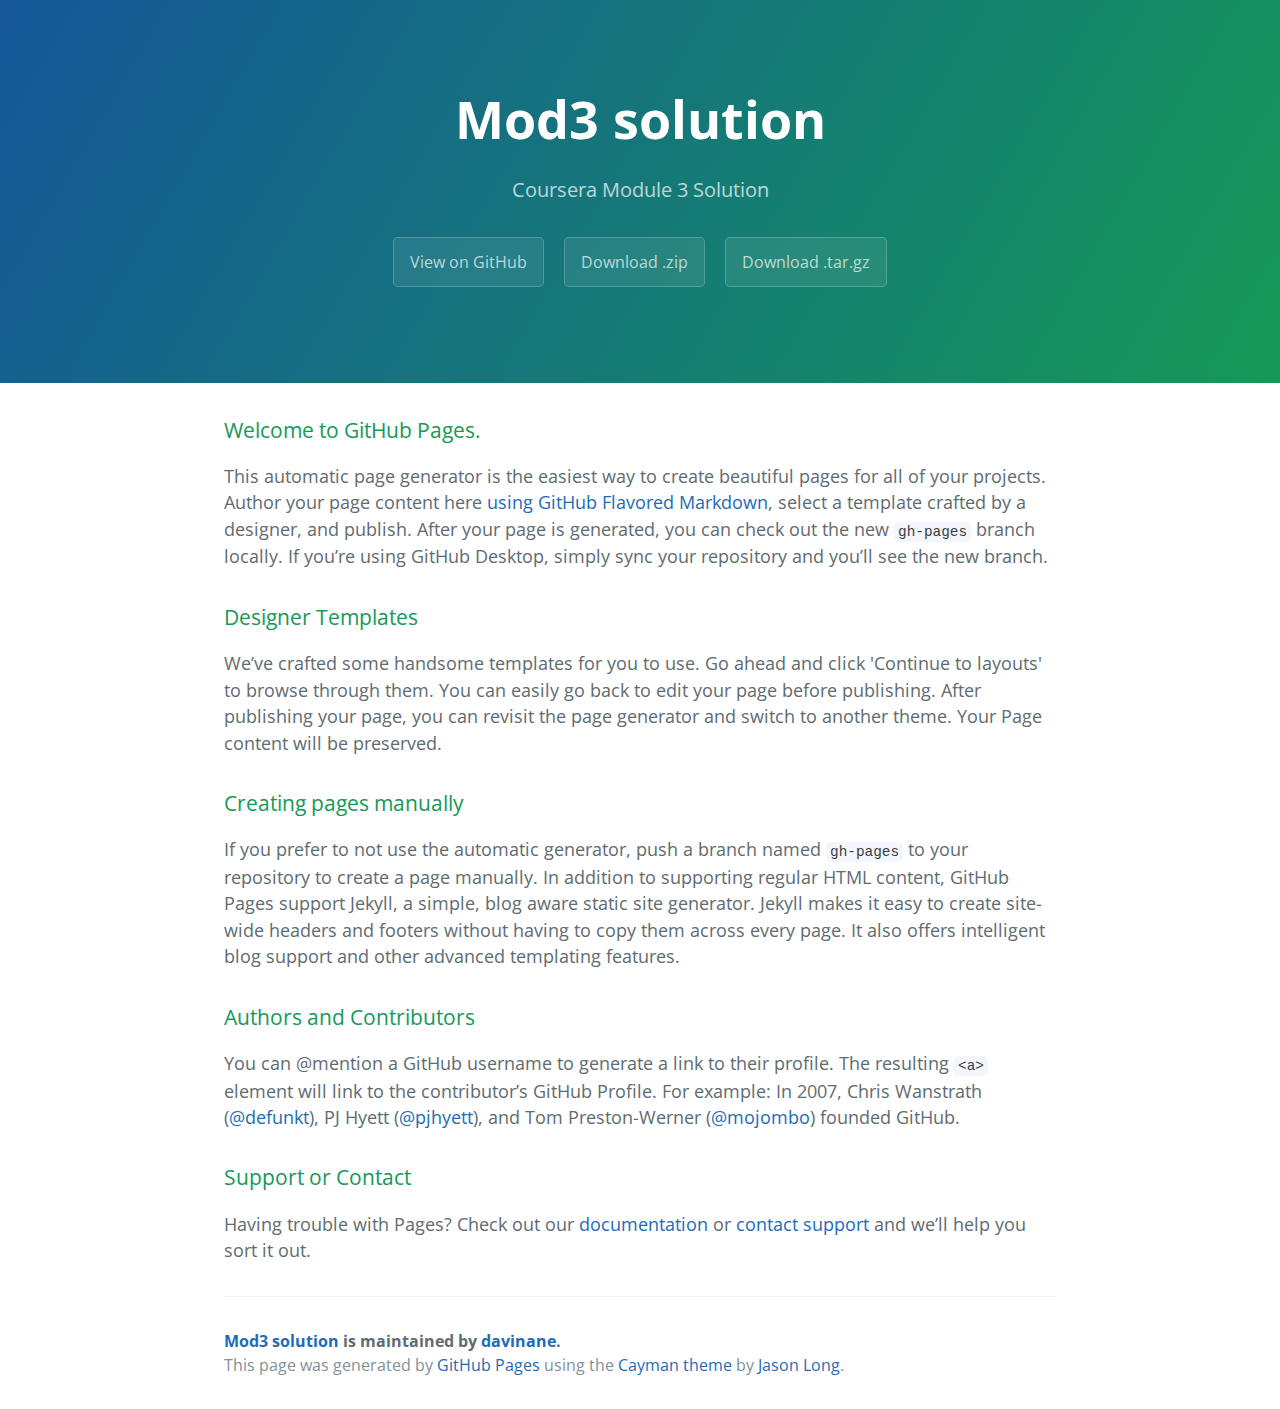
<file: index.html>
<!DOCTYPE html>
<html lang="en-us">
  <head>
    <meta charset="UTF-8">
    <title>Mod3 solution by davinane</title>
    <meta name="viewport" content="width=device-width, initial-scale=1">
    <link rel="stylesheet" type="text/css" href="stylesheets/normalize.css" media="screen">
    <link href='https://fonts.googleapis.com/css?family=Open+Sans:400,700' rel='stylesheet' type='text/css'>
    <link rel="stylesheet" type="text/css" href="stylesheets/stylesheet.css" media="screen">
    <link rel="stylesheet" type="text/css" href="stylesheets/github-light.css" media="screen">
  </head>
  <body>
    <section class="page-header">
      <h1 class="project-name">Mod3 solution</h1>
      <h2 class="project-tagline">Coursera Module 3 Solution</h2>
      <a href="https://github.com/davinane/Coursera-Test" class="btn">View on GitHub</a>
      <a href="https://github.com/davinane/Coursera-Test/zipball/master" class="btn">Download .zip</a>
      <a href="https://github.com/davinane/Coursera-Test/tarball/master" class="btn">Download .tar.gz</a>
    </section>

    <section class="main-content">
      <h3>
<a id="welcome-to-github-pages" class="anchor" href="#welcome-to-github-pages" aria-hidden="true"><span aria-hidden="true" class="octicon octicon-link"></span></a>Welcome to GitHub Pages.</h3>

<p>This automatic page generator is the easiest way to create beautiful pages for all of your projects. Author your page content here <a href="https://guides.github.com/features/mastering-markdown/">using GitHub Flavored Markdown</a>, select a template crafted by a designer, and publish. After your page is generated, you can check out the new <code>gh-pages</code> branch locally. If you’re using GitHub Desktop, simply sync your repository and you’ll see the new branch.</p>

<h3>
<a id="designer-templates" class="anchor" href="#designer-templates" aria-hidden="true"><span aria-hidden="true" class="octicon octicon-link"></span></a>Designer Templates</h3>

<p>We’ve crafted some handsome templates for you to use. Go ahead and click 'Continue to layouts' to browse through them. You can easily go back to edit your page before publishing. After publishing your page, you can revisit the page generator and switch to another theme. Your Page content will be preserved.</p>

<h3>
<a id="creating-pages-manually" class="anchor" href="#creating-pages-manually" aria-hidden="true"><span aria-hidden="true" class="octicon octicon-link"></span></a>Creating pages manually</h3>

<p>If you prefer to not use the automatic generator, push a branch named <code>gh-pages</code> to your repository to create a page manually. In addition to supporting regular HTML content, GitHub Pages support Jekyll, a simple, blog aware static site generator. Jekyll makes it easy to create site-wide headers and footers without having to copy them across every page. It also offers intelligent blog support and other advanced templating features.</p>

<h3>
<a id="authors-and-contributors" class="anchor" href="#authors-and-contributors" aria-hidden="true"><span aria-hidden="true" class="octicon octicon-link"></span></a>Authors and Contributors</h3>

<p>You can @mention a GitHub username to generate a link to their profile. The resulting <code>&lt;a&gt;</code> element will link to the contributor’s GitHub Profile. For example: In 2007, Chris Wanstrath (<a href="https://github.com/defunkt" class="user-mention">@defunkt</a>), PJ Hyett (<a href="https://github.com/pjhyett" class="user-mention">@pjhyett</a>), and Tom Preston-Werner (<a href="https://github.com/mojombo" class="user-mention">@mojombo</a>) founded GitHub.</p>

<h3>
<a id="support-or-contact" class="anchor" href="#support-or-contact" aria-hidden="true"><span aria-hidden="true" class="octicon octicon-link"></span></a>Support or Contact</h3>

<p>Having trouble with Pages? Check out our <a href="https://help.github.com/pages">documentation</a> or <a href="https://github.com/contact">contact support</a> and we’ll help you sort it out.</p>

      <footer class="site-footer">
        <span class="site-footer-owner"><a href="https://github.com/davinane/Coursera-Test">Mod3 solution</a> is maintained by <a href="https://github.com/davinane">davinane</a>.</span>

        <span class="site-footer-credits">This page was generated by <a href="https://pages.github.com">GitHub Pages</a> using the <a href="https://github.com/jasonlong/cayman-theme">Cayman theme</a> by <a href="https://twitter.com/jasonlong">Jason Long</a>.</span>
      </footer>

    </section>

  
  </body>
</html>
</file>
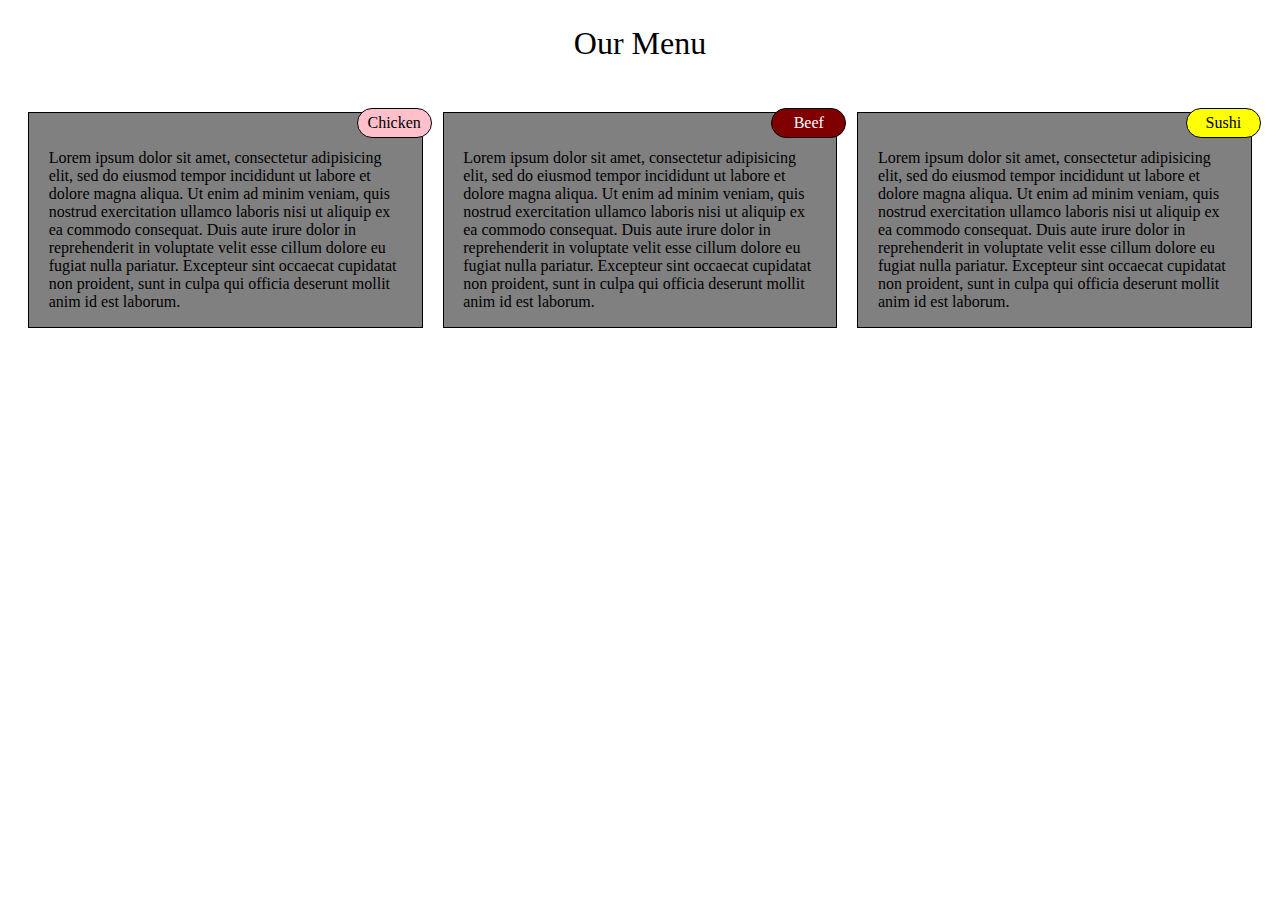
<file: module2-solution/index.html>
<!DOCTYPE html>
<html>
<head>
<meta charset="utf-8">
<meta name="viewport" content="width=device-width, initial-scale=1">
<link rel="stylesheet" href="css/styles.css">
<title>Our Menu</title>
</head>
<body>
<h1>Our Menu</h1>

<div class="container">
<div class="row">
  <div class="each-box col-lg-4 col-md-6 col-sm-12"><section class="inner"><section class="title" id="chicken">Chicken</section><p>Lorem ipsum dolor sit amet, consectetur adipisicing elit, sed do eiusmod
  tempor incididunt ut labore et dolore magna aliqua. Ut enim ad minim veniam,
  quis nostrud exercitation ullamco laboris nisi ut aliquip ex ea commodo
  consequat. Duis aute irure dolor in reprehenderit in voluptate velit esse
  cillum dolore eu fugiat nulla pariatur. Excepteur sint occaecat cupidatat non
  proident, sunt in culpa qui officia deserunt mollit anim id est laborum.</p></section></div>
  <div class="each-box col-lg-4 col-md-6 col-sm-12"><section class="inner"><section class="title" id="beef">Beef</section><p>Lorem ipsum dolor sit amet, consectetur adipisicing elit, sed do eiusmod
  tempor incididunt ut labore et dolore magna aliqua. Ut enim ad minim veniam,
  quis nostrud exercitation ullamco laboris nisi ut aliquip ex ea commodo
  consequat. Duis aute irure dolor in reprehenderit in voluptate velit esse
  cillum dolore eu fugiat nulla pariatur. Excepteur sint occaecat cupidatat non
  proident, sunt in culpa qui officia deserunt mollit anim id est laborum.</p></section></div>
  <div class="each-box col-lg-4 col-md-12 col-sm-12"><section class="inner"><section class="title" id="sushi">Sushi</section><p>Lorem ipsum dolor sit amet, consectetur adipisicing elit, sed do eiusmod
  tempor incididunt ut labore et dolore magna aliqua. Ut enim ad minim veniam,
  quis nostrud exercitation ullamco laboris nisi ut aliquip ex ea commodo
  consequat. Duis aute irure dolor in reprehenderit in voluptate velit esse
  cillum dolore eu fugiat nulla pariatur. Excepteur sint occaecat cupidatat non
  proident, sunt in culpa qui officia deserunt mollit anim id est laborum. </p></section></div>
</div>
</div>

</body>
</html>
</file>
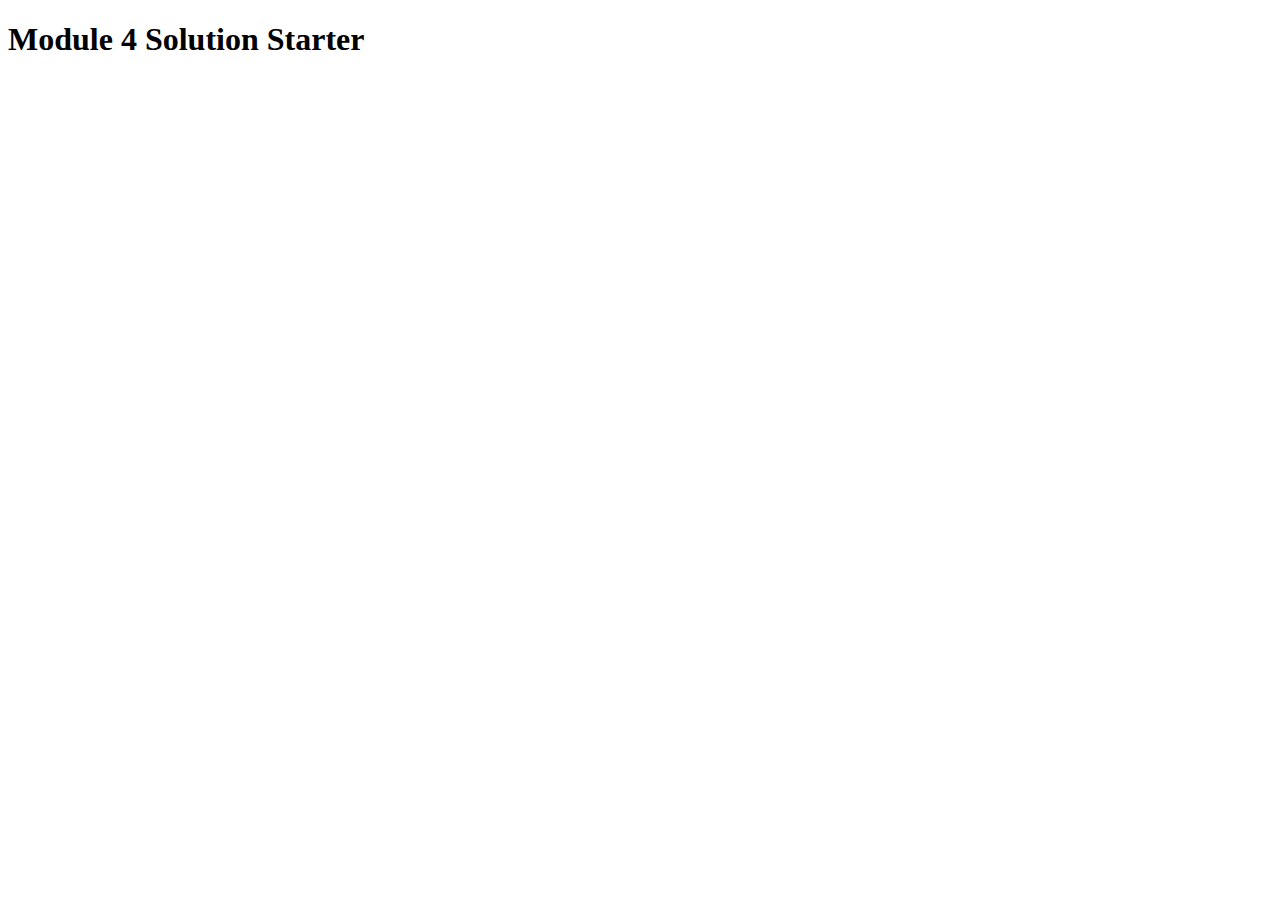
<file: module4-solution/index.html>
<!DOCTYPE html>
<html>
<head>
  <meta charset="utf-8">
  <title>Module 4 Solution Starter</title>
  <script>
    var names = []; // DO NOT REMOVE
  </script>
  <script src="SpeakHello.js"></script>
  <script src="SpeakGoodBye.js"></script>
  <script src="script.js"></script>
</head>
<body>
  <h1>Module 4 Solution Starter</h1>
</body>
</html>
</file>
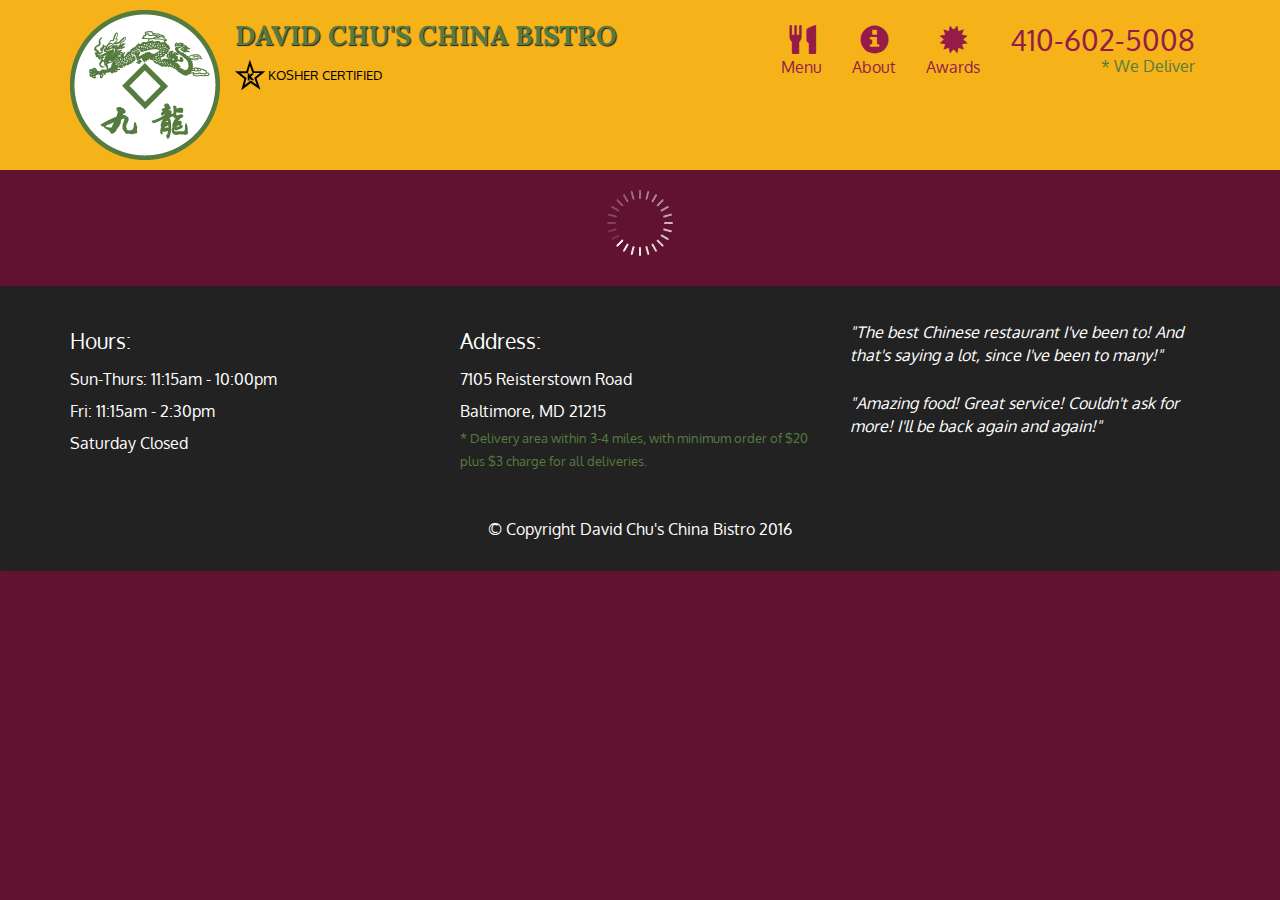
<file: module5-solution/index.html>
<!doctype html>
<html lang="en">
  <head>
    <meta charset="utf-8">
    <meta http-equiv="X-UA-Compatible" content="IE=edge">
    <meta name="viewport" content="width=device-width, initial-scale=1">
    <title>David Chu's China Bistro</title>
    <link rel="stylesheet" href="css/bootstrap.min.css">
    <link rel="stylesheet" href="css/styles.css">
    <link href='https://fonts.googleapis.com/css?family=Oxygen:400,300,700' rel='stylesheet' type='text/css'>
    <link href='https://fonts.googleapis.com/css?family=Lora' rel='stylesheet' type='text/css'>
  </head>
<body>
  <header>
    <nav id="header-nav" class="navbar navbar-default">
      <div class="container">
        <div class="navbar-header">
          <a href="index.html" class="pull-left visible-md visible-lg">
            <div id="logo-img" alt="Logo image"></div>
          </a>

          <div class="navbar-brand">
            <a href="index.html"><h1>David Chu's China Bistro</h1></a>
            <p>
              <img src="images/star-k-logo.png" alt="Kosher certification">
              <span>Kosher Certified</span>
            </p>
          </div>

          <button id="navbarToggle" type="button" class="navbar-toggle collapsed" data-toggle="collapse" data-target="#collapsable-nav" aria-expanded="false">
            <span class="sr-only">Toggle navigation</span>
            <span class="icon-bar"></span>
            <span class="icon-bar"></span>
            <span class="icon-bar"></span>
          </button>
        </div>
        
        <div id="collapsable-nav" class="collapse navbar-collapse">
           <ul id="nav-list" class="nav navbar-nav navbar-right">
            <li id="navHomeButton" class="visible-xs active">
              <a href="index.html">
                <span class="glyphicon glyphicon-home"></span> Home</a>
            </li>
            <li id="navMenuButton">
              <a href="#" onclick="$dc.loadMenuCategories();">
                <span class="glyphicon glyphicon-cutlery"></span><br class="hidden-xs"> Menu</a>
            </li>
            <li>
              <a href="#">
                <span class="glyphicon glyphicon-info-sign"></span><br class="hidden-xs"> About</a>
            </li>
            <li>
              <a href="#">
                <span class="glyphicon glyphicon-certificate"></span><br class="hidden-xs"> Awards</a>
            </li>
            <li id="phone" class="hidden-xs">
              <a href="tel:410-602-5008">
                <span>410-602-5008</span></a><div>* We Deliver</div>
            </li>
          </ul><!-- #nav-list -->
        </div><!-- .collapse .navbar-collapse -->
      </div><!-- .container -->
    </nav><!-- #header-nav -->
  </header>

  <div id="call-btn" class="visible-xs">
    <a class="btn" href="tel:410-602-5008">
    <span class="glyphicon glyphicon-earphone"></span>
    410-602-5008
    </a>
  </div>
  <div id="xs-deliver" class="text-center visible-xs">* We Deliver</div>

  <div id="main-content" class="container"></div>

  <footer class="panel-footer">
    <div class="container">
      <div class="row">
        <section id="hours" class="col-sm-4">
          <span>Hours:</span><br>
          Sun-Thurs: 11:15am - 10:00pm<br>
          Fri: 11:15am - 2:30pm<br>
          Saturday Closed
          <hr class="visible-xs">
        </section>
        <section id="address" class="col-sm-4">
          <span>Address:</span><br>
          7105 Reisterstown Road<br>
          Baltimore, MD 21215
          <p>* Delivery area within 3-4 miles, with minimum order of $20 plus $3 charge for all deliveries.</p>
          <hr class="visible-xs">
        </section>
        <section id="testimonials" class="col-sm-4">
          <p>"The best Chinese restaurant I've been to! And that's saying a lot, since I've been to many!"</p>
          <p>"Amazing food! Great service! Couldn't ask for more! I'll be back again and again!"</p>
        </section>
      </div>
      <div class="text-center">&copy; Copyright David Chu's China Bistro 2016</div>
    </div>
  </footer>

  <!-- jQuery (Bootstrap JS plugins depend on it) -->
  <script src="js/jquery-2.1.4.min.js"></script>
  <script src="js/bootstrap.min.js"></script>
  <script src="js/ajax-utils.js"></script>
  <script src="js/script.js"></script>
</body>
</html>
</file>
<file: stylesheets/stylesheet.css>
* {
  box-sizing: border-box; }

body {
  padding: 0;
  margin: 0;
  font-family: "Open Sans", "Helvetica Neue", Helvetica, Arial, sans-serif;
  font-size: 16px;
  line-height: 1.5;
  color: #606c71; }

a {
  color: #1e6bb8;
  text-decoration: none; }
  a:hover {
    text-decoration: underline; }

.btn {
  display: inline-block;
  margin-bottom: 1rem;
  color: rgba(255, 255, 255, 0.7);
  background-color: rgba(255, 255, 255, 0.08);
  border-color: rgba(255, 255, 255, 0.2);
  border-style: solid;
  border-width: 1px;
  border-radius: 0.3rem;
  transition: color 0.2s, background-color 0.2s, border-color 0.2s; }
  .btn + .btn {
    margin-left: 1rem; }

.btn:hover {
  color: rgba(255, 255, 255, 0.8);
  text-decoration: none;
  background-color: rgba(255, 255, 255, 0.2);
  border-color: rgba(255, 255, 255, 0.3); }

@media screen and (min-width: 64em) {
  .btn {
    padding: 0.75rem 1rem; } }

@media screen and (min-width: 42em) and (max-width: 64em) {
  .btn {
    padding: 0.6rem 0.9rem;
    font-size: 0.9rem; } }

@media screen and (max-width: 42em) {
  .btn {
    display: block;
    width: 100%;
    padding: 0.75rem;
    font-size: 0.9rem; }
    .btn + .btn {
      margin-top: 1rem;
      margin-left: 0; } }

.page-header {
  color: #fff;
  text-align: center;
  background-color: #159957;
  background-image: linear-gradient(120deg, #155799, #159957); }

@media screen and (min-width: 64em) {
  .page-header {
    padding: 5rem 6rem; } }

@media screen and (min-width: 42em) and (max-width: 64em) {
  .page-header {
    padding: 3rem 4rem; } }

@media screen and (max-width: 42em) {
  .page-header {
    padding: 2rem 1rem; } }

.project-name {
  margin-top: 0;
  margin-bottom: 0.1rem; }

@media screen and (min-width: 64em) {
  .project-name {
    font-size: 3.25rem; } }

@media screen and (min-width: 42em) and (max-width: 64em) {
  .project-name {
    font-size: 2.25rem; } }

@media screen and (max-width: 42em) {
  .project-name {
    font-size: 1.75rem; } }

.project-tagline {
  margin-bottom: 2rem;
  font-weight: normal;
  opacity: 0.7; }

@media screen and (min-width: 64em) {
  .project-tagline {
    font-size: 1.25rem; } }

@media screen and (min-width: 42em) and (max-width: 64em) {
  .project-tagline {
    font-size: 1.15rem; } }

@media screen and (max-width: 42em) {
  .project-tagline {
    font-size: 1rem; } }

.main-content :first-child {
  margin-top: 0; }
.main-content img {
  max-width: 100%; }
.main-content h1, .main-content h2, .main-content h3, .main-content h4, .main-content h5, .main-content h6 {
  margin-top: 2rem;
  margin-bottom: 1rem;
  font-weight: normal;
  color: #159957; }
.main-content p {
  margin-bottom: 1em; }
.main-content code {
  padding: 2px 4px;
  font-family: Consolas, "Liberation Mono", Menlo, Courier, monospace;
  font-size: 0.9rem;
  color: #383e41;
  background-color: #f3f6fa;
  border-radius: 0.3rem; }
.main-content pre {
  padding: 0.8rem;
  margin-top: 0;
  margin-bottom: 1rem;
  font: 1rem Consolas, "Liberation Mono", Menlo, Courier, monospace;
  color: #567482;
  word-wrap: normal;
  background-color: #f3f6fa;
  border: solid 1px #dce6f0;
  border-radius: 0.3rem; }
  .main-content pre > code {
    padding: 0;
    margin: 0;
    font-size: 0.9rem;
    color: #567482;
    word-break: normal;
    white-space: pre;
    background: transparent;
    border: 0; }
.main-content .highlight {
  margin-bottom: 1rem; }
  .main-content .highlight pre {
    margin-bottom: 0;
    word-break: normal; }
.main-content .highlight pre, .main-content pre {
  padding: 0.8rem;
  overflow: auto;
  font-size: 0.9rem;
  line-height: 1.45;
  border-radius: 0.3rem; }
.main-content pre code, .main-content pre tt {
  display: inline;
  max-width: initial;
  padding: 0;
  margin: 0;
  overflow: initial;
  line-height: inherit;
  word-wrap: normal;
  background-color: transparent;
  border: 0; }
  .main-content pre code:before, .main-content pre code:after, .main-content pre tt:before, .main-content pre tt:after {
    content: normal; }
.main-content ul, .main-content ol {
  margin-top: 0; }
.main-content blockquote {
  padding: 0 1rem;
  margin-left: 0;
  color: #819198;
  border-left: 0.3rem solid #dce6f0; }
  .main-content blockquote > :first-child {
    margin-top: 0; }
  .main-content blockquote > :last-child {
    margin-bottom: 0; }
.main-content table {
  display: block;
  width: 100%;
  overflow: auto;
  word-break: normal;
  word-break: keep-all; }
  .main-content table th {
    font-weight: bold; }
  .main-content table th, .main-content table td {
    padding: 0.5rem 1rem;
    border: 1px solid #e9ebec; }
.main-content dl {
  padding: 0; }
  .main-content dl dt {
    padding: 0;
    margin-top: 1rem;
    font-size: 1rem;
    font-weight: bold; }
  .main-content dl dd {
    padding: 0;
    margin-bottom: 1rem; }
.main-content hr {
  height: 2px;
  padding: 0;
  margin: 1rem 0;
  background-color: #eff0f1;
  border: 0; }

@media screen and (min-width: 64em) {
  .main-content {
    max-width: 64rem;
    padding: 2rem 6rem;
    margin: 0 auto;
    font-size: 1.1rem; } }

@media screen and (min-width: 42em) and (max-width: 64em) {
  .main-content {
    padding: 2rem 4rem;
    font-size: 1.1rem; } }

@media screen and (max-width: 42em) {
  .main-content {
    padding: 2rem 1rem;
    font-size: 1rem; } }

.site-footer {
  padding-top: 2rem;
  margin-top: 2rem;
  border-top: solid 1px #eff0f1; }

.site-footer-owner {
  display: block;
  font-weight: bold; }

.site-footer-credits {
  color: #819198; }

@media screen and (min-width: 64em) {
  .site-footer {
    font-size: 1rem; } }

@media screen and (min-width: 42em) and (max-width: 64em) {
  .site-footer {
    font-size: 1rem; } }

@media screen and (max-width: 42em) {
  .site-footer {
    font-size: 0.9rem; } }
</file>
<file: stylesheets/github-light.css>
/*
The MIT License (MIT)

Copyright (c) 2016 GitHub, Inc.

Permission is hereby granted, free of charge, to any person obtaining a copy
of this software and associated documentation files (the "Software"), to deal
in the Software without restriction, including without limitation the rights
to use, copy, modify, merge, publish, distribute, sublicense, and/or sell
copies of the Software, and to permit persons to whom the Software is
furnished to do so, subject to the following conditions:

The above copyright notice and this permission notice shall be included in all
copies or substantial portions of the Software.

THE SOFTWARE IS PROVIDED "AS IS", WITHOUT WARRANTY OF ANY KIND, EXPRESS OR
IMPLIED, INCLUDING BUT NOT LIMITED TO THE WARRANTIES OF MERCHANTABILITY,
FITNESS FOR A PARTICULAR PURPOSE AND NONINFRINGEMENT. IN NO EVENT SHALL THE
AUTHORS OR COPYRIGHT HOLDERS BE LIABLE FOR ANY CLAIM, DAMAGES OR OTHER
LIABILITY, WHETHER IN AN ACTION OF CONTRACT, TORT OR OTHERWISE, ARISING FROM,
OUT OF OR IN CONNECTION WITH THE SOFTWARE OR THE USE OR OTHER DEALINGS IN THE
SOFTWARE.

*/

.pl-c /* comment */ {
  color: #969896;
}

.pl-c1 /* constant, variable.other.constant, support, meta.property-name, support.constant, support.variable, meta.module-reference, markup.raw, meta.diff.header */,
.pl-s .pl-v /* string variable */ {
  color: #0086b3;
}

.pl-e /* entity */,
.pl-en /* entity.name */ {
  color: #795da3;
}

.pl-smi /* variable.parameter.function, storage.modifier.package, storage.modifier.import, storage.type.java, variable.other */,
.pl-s .pl-s1 /* string source */ {
  color: #333;
}

.pl-ent /* entity.name.tag */ {
  color: #63a35c;
}

.pl-k /* keyword, storage, storage.type */ {
  color: #a71d5d;
}

.pl-s /* string */,
.pl-pds /* punctuation.definition.string, string.regexp.character-class */,
.pl-s .pl-pse .pl-s1 /* string punctuation.section.embedded source */,
.pl-sr /* string.regexp */,
.pl-sr .pl-cce /* string.regexp constant.character.escape */,
.pl-sr .pl-sre /* string.regexp source.ruby.embedded */,
.pl-sr .pl-sra /* string.regexp string.regexp.arbitrary-repitition */ {
  color: #183691;
}

.pl-v /* variable */ {
  color: #ed6a43;
}

.pl-id /* invalid.deprecated */ {
  color: #b52a1d;
}

.pl-ii /* invalid.illegal */ {
  color: #f8f8f8;
  background-color: #b52a1d;
}

.pl-sr .pl-cce /* string.regexp constant.character.escape */ {
  font-weight: bold;
  color: #63a35c;
}

.pl-ml /* markup.list */ {
  color: #693a17;
}

.pl-mh /* markup.heading */,
.pl-mh .pl-en /* markup.heading entity.name */,
.pl-ms /* meta.separator */ {
  font-weight: bold;
  color: #1d3e81;
}

.pl-mq /* markup.quote */ {
  color: #008080;
}

.pl-mi /* markup.italic */ {
  font-style: italic;
  color: #333;
}

.pl-mb /* markup.bold */ {
  font-weight: bold;
  color: #333;
}

.pl-md /* markup.deleted, meta.diff.header.from-file */ {
  color: #bd2c00;
  background-color: #ffecec;
}

.pl-mi1 /* markup.inserted, meta.diff.header.to-file */ {
  color: #55a532;
  background-color: #eaffea;
}

.pl-mdr /* meta.diff.range */ {
  font-weight: bold;
  color: #795da3;
}

.pl-mo /* meta.output */ {
  color: #1d3e81;
}
</file>
<file: module2-solution/css/styles.css>
/********** Base styles **********/
  * {
    box-sizing: border-box;
    padding: 0;
  }
  h1 {
    font-family: "Tahoma";
    margin-top: 25px;
    margin-bottom: 50px;
    text-align: center;
    font-weight: 200;
  }

  /* Simple Responsive Framework. */

  .container {
    margin-left: 20px;
    margin-right: 0px;
  }
  .row {
    width: 100%;
  }

  .title {
    position: absolute;
    top: -5px;
    right: -10px;
    border: 1px solid black;
    padding: 5px;
    width: 75px;
    text-align: center;
    font-family: "Tahoma";
    -moz-border-radius: 35px;
    -webkit-border-radius: 35px;
  }

  #chicken {
    background-color: pink;
  }

  #beef {
    background-color: maroon;
    color: white;
  }

  #sushi {
    background-color: yellow;
  }

  p {
    width: 90%;
    height: auto;
    margin-right: auto;
    margin-left: auto;
    font-family: "Tahoma";
  }

  .inner {
    background-color: gray;
    padding-top: 20px;
    margin-right: 20px;
    border: 1px solid black;
    position: relative;
  }

  /********** Desktop View **********/
  @media (min-width: 992px) {
    .col-lg-1, .col-lg-2, .col-lg-3, .col-lg-4, .col-lg-5, .col-lg-6, .col-lg-7, .col-lg-8, .col-lg-9, .col-lg-10, .col-lg-11, .col-lg-12 {
      float: left;
    }
    .col-lg-1 {
      width: 8.33%;
    }
    .col-lg-2 {
      width: 16.66%;
    }
    .col-lg-3 {
      width: 25%;
    }
    .col-lg-4 {
      width: 33.33%;
    }
    .col-lg-5 {
      width: 41.66%;
    }
    .col-lg-6 {
      width: 50%;
    }
    .col-lg-7 {
      width: 58.33%;
    }
    .col-lg-8 {
      width: 66.66%;
    }
    .col-lg-9 {
      width: 74.99%;
    }
    .col-lg-10 {
      width: 83.33%;
    }
    .col-lg-11 {
      width: 91.66%;
    }
    .col-lg-12 {
      width: 100%;
    }
  }

  /********** Tablet View **********/
  @media (min-width: 768px) and (max-width: 991px) {
    .col-md-1, .col-md-2, .col-md-3, .col-md-4, .col-md-5, .col-md-6, .col-md-7, .col-md-8, .col-md-9, .col-md-10, .col-md-11, .col-md-12 {
      float: left;
    }
    .col-md-1 {
      width: 8.33%;
    }
    .col-md-2 {
      width: 16.66%;
    }
    .col-md-3 {
      width: 25%;
    }
    .col-md-4 {
      width: 33.33%;
    }
    .col-md-5 {
      width: 41.66%;
    }
    .col-md-6 {
      width: 50%;
    }
    .col-md-7 {
      width: 58.33%;
    }
    .col-md-8 {
      width: 66.66%;
    }
    .col-md-9 {
      width: 74.99%;
    }
    .col-md-10 {
      width: 83.33%;
    }
    .col-md-11 {
      width: 91.66%;
    }
    .col-md-12 {
      width: 100%;
    }
    .each-box:nth-child(3) {
      margin-top: 20px;
    }
  }

  /********** Mobile view **********/
  @media (max-width: 767px) {
    .col-sm-1, .col-sm-2, .col-sm-3, .col-sm-4, .col-sm-5, .col-sm-6, .col-sm-7, .col-sm-8, .col-sm-9, .col-sm-10, .col-sm-11, .col-sm-12 {
      float: left;
    }
    .col-sm-1 {
      width: 8.33%;
    }
    .col-sm-2 {
      width: 16.66%;
    }
    .col-sm-3 {
      width: 25%;
    }
    .col-sm-4 {
      width: 33.33%;
    }
    .col-sm-5 {
      width: 41.66%;
    }
    .col-sm-6 {
      width: 50%;
    }
    .col-sm-7 {
      width: 58.33%;
    }
    .col-sm-8 {
      width: 66.66%;
    }
    .col-sm-9 {
      width: 74.99%;
    }
    .col-sm-10 {
      width: 83.33%;
    }
    .col-sm-11 {
      width: 91.66%;
    }
    .col-sm-12 {
      width: 100%;
    }

    .each-box {
      margin-top: 20px;
    }
  }
</file>
<file: module5-solution/css/styles.css>
body {
  font-size: 16px;
  color: #fff;
  background-color: #61122f;
  font-family: 'Oxygen', sans-serif;
}

/** HEADER **/
#header-nav {
  background-color: #f6b319;
  border-radius: 0;
  border: 0;
}

#logo-img {
  background: url('../images/restaurant-logo_large.png') no-repeat;
  width: 150px;
  height: 150px;
  margin: 10px 15px 10px 0;
}

.navbar-brand {
  padding-top: 25px;
}
.navbar-brand h1 { /* Restaurant name */
  font-family: 'Lora', serif;
  color: #557c3e;
  font-size: 1.5em;
  text-transform: uppercase;
  font-weight: bold;
  text-shadow: 1px 1px 1px #222;
  margin-top: 0;
  margin-bottom: 0;
  line-height: .75;
}
.navbar-brand a:hover, .navbar-brand a:focus {
  text-decoration: none;
}
.navbar-brand p { /* Kosher cert */
  color: #000;
  text-transform: uppercase;
  font-size: .7em;
  margin-top: 15px;
}
.navbar-brand p span { /* Star-K */
  vertical-align: middle;
}

#nav-list {
  margin-top: 10px;
}
#nav-list a {
  color: #951C49;
  text-align: center;
}
#nav-list a:hover {
  background: #E7E7E7;
}
#nav-list a span {
  font-size: 1.8em;
}

#phone {
  margin-top: 5px;
}
#phone a { /* Phone number */
  text-align: right;
  padding-bottom: 0;
}
#phone div { /* We Deliver */
  color: #557c3e;
  text-align: right;
  padding-right: 15px;
}

.navbar-header button.navbar-toggle, .navbar-header .icon-bar {
  border: 1px solid #61122f;
}
.navbar-header button.navbar-toggle {
  clear: both;
  margin-top: -30px;
}
/* END HEADER */

/* FOOTER */
.panel-footer {
  margin-top: 30px;
  padding-top: 35px;
  padding-bottom: 30px;
  background-color: #222;
  border-top: 0;
}
.panel-footer div.row {
  margin-bottom: 35px;
}
#hours, #address {
  line-height: 2;
}
#hours > span, #address > span {
  font-size: 1.3em;
}
#address p {
  color: #557c3e;
  font-size: .8em;
  line-height: 1.8;
}
#testimonials {
  font-style: italic;
}
#testimonials p:nth-child(2) {
  margin-top: 25px;
}
/* END FOOTER */



/* HOME PAGE */
.container .jumbotron {
  box-shadow: 0 0 50px #3F0C1F;
  border: 2px solid #3F0C1F;
}

#menu-tile, #specials-tile, #map-tile {
  height: 250px;
  width: 100%;
  margin-bottom: 15px;
  position: relative;
  border: 2px solid #3F0C1F;
  overflow: hidden;
}
#menu-tile:hover, #specials-tile:hover, #map-tile:hover {
  box-shadow: 0 1px 5px 1px #cccccc;
}
#menu-tile {
  background: url('../images/menu-tile.jpg') no-repeat;
  background-position: center;
}
#specials-tile {
  background: url('../images/specials-tile.jpg') no-repeat;
  background-position: center;
}
#menu-tile span, #specials-tile span, #map-tile span {
  position: absolute;
  bottom: 0;
  right: 0;
  width: 100%;
  text-align: center;
  font-size: 1.6em;
  text-transform: uppercase;
  background-color: #000;
  color: #fff;
  opacity: .8;
}
/* END HOME PAGE */

/* MENU CATEGORIES PAGE */
.category-tile { 
  position: relative;
  border: 2px solid #3F0C1F;
  overflow: hidden;
  width: 200px;
  height: 200px;
  margin: 0 auto 15px;
}
.category-tile span {
  position: absolute;
  bottom: 0;
  right: 0;
  width: 100%;
  text-align: center;
  font-size: 1.2em;
  text-transform: uppercase;
  background-color: #000;
  color: #fff;
  opacity: .8;
}
.category-tile:hover {
  box-shadow: 0 1px 5px 1px #cccccc;
}

#menu-categories-title + div {
  margin-bottom: 50px;
}
/* END MENU CATEGORIES PAGE */

/* SINGLE CATEGORY PAGE */
.menu-item-tile {
  margin-bottom: 25px;
}
.menu-item-tile hr {
  width: 80%;
}
.menu-item-tile .menu-item-price {
  font-size: 1.1em;
  text-align: right;
  margin-top: -15px;
  margin-right: -15px;
}
.menu-item-tile .menu-item-price span {
  font-size: .6em;
}
.menu-item-photo {
  position: relative;
  border: 2px solid #3F0C1F; 
  overflow: hidden;
  padding: 0;
  margin-right: -15px;
  margin-left: auto;
  margin-bottom: 20px;
  max-width: 250px;
}
.menu-item-photo div {
  position: absolute;
  bottom: 0;
  right: 0;
  width: 80px;
  background-color: #557c3e;
  text-align: center;
}
.menu-item-description {
  padding-right: 30px;
}
h3.menu-item-title {
  margin: 0 0 10px;
}
.menu-item-details {
  font-size: .9em;
  font-style: italic;
}
/* END SINGLE CATEGORY PAGE */


/********** Large devices only **********/
@media (min-width: 1200px) {
  .container .jumbotron {
    background: url('../images/jumbotron_1200.jpg') no-repeat;
    height: 675px;
  }
}

/********** Medium devices only **********/
@media (min-width: 992px) and (max-width: 1199px) {
  /* Header */
  #logo-img {
    background: url('../images/restaurant-logo_medium.png') no-repeat;
    width: 100px;
    height: 100px;
    margin: 5px 5px 5px 0;
  }
  /* End Header */

  /* Home Page */
  .container .jumbotron {
    background: url('../images/jumbotron_992.jpg') no-repeat;
    height: 558px;
  }
  /* End Home Page */
}

/********** Small devices only **********/
@media (min-width: 768px) and (max-width: 991px) {
  /* Home Page */
  .container .jumbotron {
    background: url('../images/jumbotron_768.jpg') no-repeat;
    height: 432px;
  }
  /* End Home Page */
}

/********** Extra small devices only **********/
@media (max-width: 767px) {
  /* Header */
  .navbar-brand {
    padding-top: 10px;
    height: 80px;
  }
  .navbar-brand h1 { /* Restaurant name */
    padding-top: 10px;
    font-size: 5vw; /* 1vw = 1% of viewport width */
  }
  .navbar-brand p { /* Kosher cert */
    font-size: .6em;
    margin-top: 12px;
  }
  .navbar-brand p img { /* Star-K */
    height: 20px;
  }

  #collapsable-nav a { /* Collapsed nav menu text */
    font-size: 1.2em;
  }
  #collapsable-nav a span { /* Collapsed nav menu glyph */
    font-size: 1em;
    margin-right: 5px;
  }

  #call-btn > a {
    font-size: 1.5em;
    display: block;
    margin: 0 20px;
    padding: 10px;
    border: 2px solid #fff;
    background-color: #f6b319;
    color: #951c49;
  }
  #xs-deliver {
    margin-top: 5px;
    font-size: .7em;
    letter-spacing: .1em;
    text-transform: uppercase;
  }
  /* End Header */

  /* Footer */
  .panel-footer section {
    margin-bottom: 30px;
    text-align: center;
  }
  .panel-footer section:nth-child(3) {
    margin-bottom: 0; /* margin already exists on the whole row */
  }
  .panel-footer section hr {
    width: 50%;
  }
  /* End Footer */

  /* Home Page */
  .container .jumbotron {
    margin-top: 30px;
    padding: 0;
  }
  #menu-tile, #specials-tile {
    width: 360px;
    margin: 0 auto 15px;
  }

  .menu-item-photo {
    margin-right: auto;
  }
  .menu-item-tile .menu-item-price {
    text-align: center;
  }
  .menu-item-description {
    text-align: center;;
  }
}


/********** Super extra small devices Only :-) (e.g., iPhone 4) **********/
@media (max-width: 479px) {
  /* Header */
  .navbar-brand h1 { /* Restaurant name */
    padding-top: 5px;
    font-size: 6vw;
  }
  /* End Header */
  
  /* Home page */
  #menu-tile, #specials-tile {
    width: 280px;
    margin: 0 auto 15px;
  }

  .col-xxs-12 {
    position: relative;
    min-height: 1px;
    padding-right: 15px;
    padding-left: 15px;
    float: left;
    width: 100%;
  }
}
</file>
